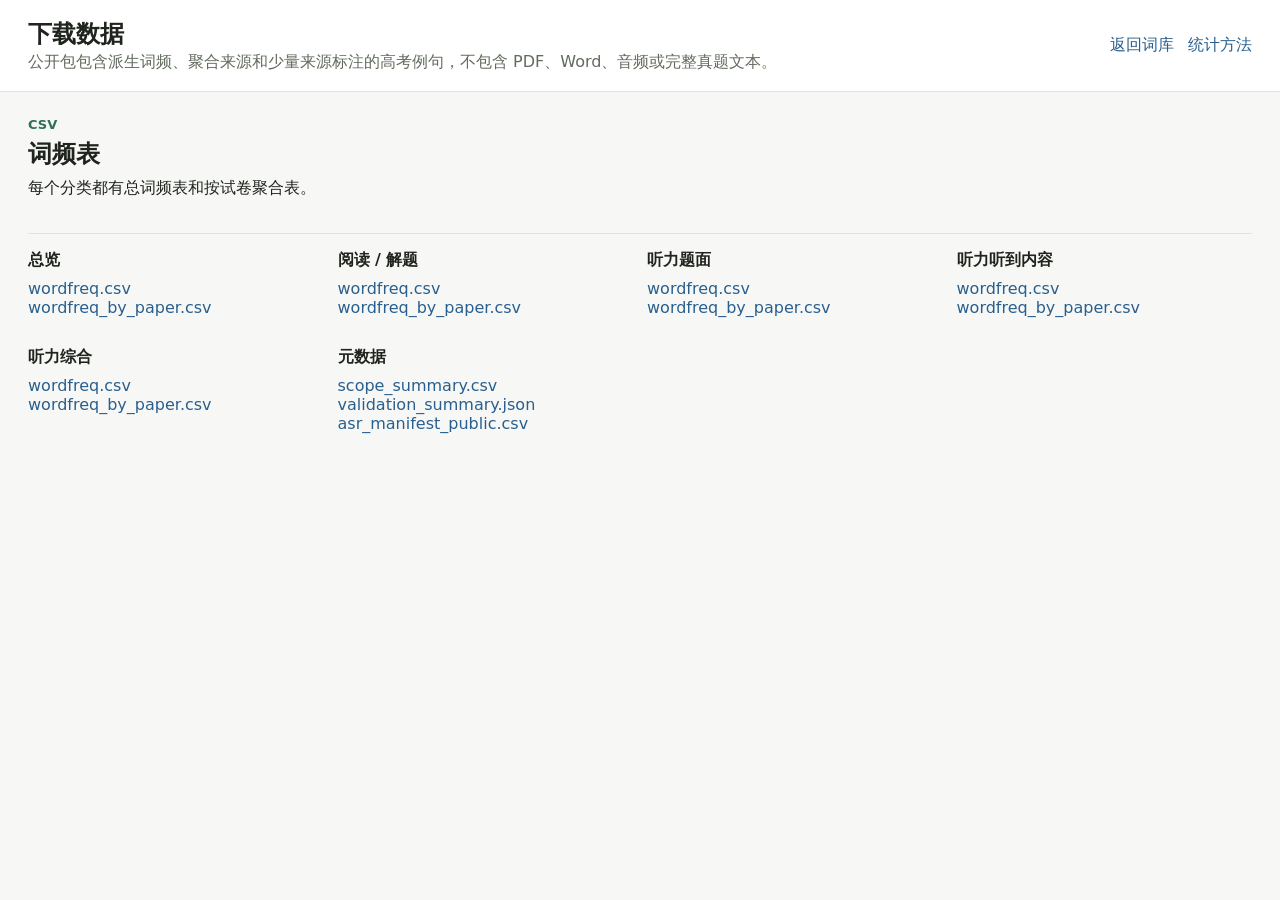
<file: docs/downloads/index.html>
<!doctype html>
<html lang="zh-CN">
<head>
  <meta charset="utf-8">
  <meta name="viewport" content="width=device-width, initial-scale=1">
  <title>下载数据 - 高考日语真题词频库</title>
  <link rel="icon" href="data:,">
  <link rel="stylesheet" href="../assets/style.css">
</head>
<body>
  <header class="topbar">
    <div>
      <h1>下载数据</h1>
      <p>公开包包含派生词频、聚合来源和少量来源标注的高考例句，不包含 PDF、Word、音频或完整真题文本。</p>
    </div>
    <nav class="top-actions"><a href="../">返回词库</a><a href="https://github.com/molang163/gaokao-ja-wordfreq/blob/main/methodology.md" target="_blank" rel="noopener">统计方法</a></nav>
  </header>
  <main class="content">
    <section class="hero-panel">
      <div>
        <span class="eyebrow">CSV</span>
        <h2>词频表</h2>
        <p>每个分类都有总词频表和按试卷聚合表。</p>
      </div>
    </section>
    <div class="about-grid" style="margin-top:16px">
      <article><h3>总览</h3><p><a href="all/wordfreq.csv">wordfreq.csv</a><br><a href="all/wordfreq_by_paper.csv">wordfreq_by_paper.csv</a></p></article>
      <article><h3>阅读 / 解题</h3><p><a href="solving/wordfreq.csv">wordfreq.csv</a><br><a href="solving/wordfreq_by_paper.csv">wordfreq_by_paper.csv</a></p></article>
      <article><h3>听力题面</h3><p><a href="listening/question/wordfreq.csv">wordfreq.csv</a><br><a href="listening/question/wordfreq_by_paper.csv">wordfreq_by_paper.csv</a></p></article>
      <article><h3>听力听到内容</h3><p><a href="listening/heard/wordfreq.csv">wordfreq.csv</a><br><a href="listening/heard/wordfreq_by_paper.csv">wordfreq_by_paper.csv</a></p></article>
      <article><h3>听力综合</h3><p><a href="listening/comprehensive/wordfreq.csv">wordfreq.csv</a><br><a href="listening/comprehensive/wordfreq_by_paper.csv">wordfreq_by_paper.csv</a></p></article>
      <article><h3>元数据</h3><p><a href="metadata/scope_summary.csv">scope_summary.csv</a><br><a href="metadata/validation_summary.json">validation_summary.json</a><br><a href="metadata/asr_manifest_public.csv">asr_manifest_public.csv</a></p></article>
    </div>
  </main>
</body>
</html>
</file>
<file: docs/assets/style.css>
:root {
  --bg: #f7f8f5;
  --panel: #ffffff;
  --panel-soft: #f0f3ee;
  --ink: #20241f;
  --muted: #626b5e;
  --line: #dfe5dc;
  --green: #2f6f55;
  --blue: #295f8f;
  --amber: #9a6a12;
  --red: #9a3d35;
  --shadow: 0 16px 40px rgba(24, 35, 28, .12);
}

* { box-sizing: border-box; }

body {
  margin: 0;
  background: var(--bg);
  color: var(--ink);
  font-family: system-ui, -apple-system, BlinkMacSystemFont, "Segoe UI", "Noto Sans CJK SC", "Noto Sans JP", sans-serif;
  letter-spacing: 0;
}

a { color: var(--blue); text-decoration: none; }
a:hover { text-decoration: underline; }

.topbar {
  display: flex;
  align-items: center;
  justify-content: space-between;
  gap: 24px;
  padding: 18px 28px;
  border-bottom: 1px solid var(--line);
  background: rgba(255, 255, 255, .92);
  position: sticky;
  top: 0;
  z-index: 20;
  backdrop-filter: blur(12px);
}

h1, h2, h3, p { margin-top: 0; }
h1 { margin-bottom: 2px; font-size: 24px; }
h2 { margin-bottom: 8px; font-size: 24px; }
h3 { margin-bottom: 8px; font-size: 16px; }

.topbar p { margin-bottom: 0; color: var(--muted); }
.top-actions { display: flex; gap: 14px; align-items: center; white-space: nowrap; }
.star-link { color: var(--green); font-weight: 700; }

.layout {
  display: grid;
  grid-template-columns: 280px minmax(0, 1fr);
  gap: 0;
  min-height: calc(100vh - 76px);
}

.sidebar {
  border-right: 1px solid var(--line);
  padding: 22px 18px;
  background: #fbfcfa;
}

.content { min-width: 0; padding: 22px 28px 40px; }

.tree-group { margin-bottom: 16px; }
.tree-title { color: var(--muted); font-size: 13px; margin: 0 0 6px; }
.tree-button {
  width: 100%;
  text-align: left;
  border: 0;
  background: transparent;
  padding: 8px 10px;
  border-radius: 8px;
  color: var(--ink);
  cursor: pointer;
}
.tree-button:hover { background: var(--panel-soft); }
.tree-button.active { background: #dfeee5; color: #143e2d; font-weight: 700; }

.mobile-controls { display: none; }

.notice {
  margin-top: 20px;
  border-top: 1px solid var(--line);
  padding-top: 16px;
  color: var(--muted);
  font-size: 13px;
}

.hero-panel {
  display: flex;
  align-items: flex-end;
  justify-content: space-between;
  gap: 24px;
  padding-bottom: 18px;
  border-bottom: 1px solid var(--line);
}

.eyebrow {
  display: inline-block;
  color: var(--green);
  font-weight: 700;
  font-size: 13px;
  margin-bottom: 6px;
}

.stats-strip {
  display: grid;
  grid-template-columns: repeat(3, minmax(96px, 1fr));
  gap: 10px;
  min-width: 320px;
}

.stat {
  background: var(--panel);
  border: 1px solid var(--line);
  border-radius: 8px;
  padding: 10px 12px;
}
.stat span { display: block; color: var(--muted); font-size: 12px; }
.stat strong { font-size: 20px; }

.quick-entries {
  display: flex;
  gap: 10px;
  overflow-x: auto;
  padding: 14px 0 0;
  scrollbar-width: thin;
}
.quick-button {
  min-height: 36px;
  flex: 0 0 auto;
  padding: 7px 11px;
  cursor: pointer;
  white-space: nowrap;
}
.quick-button:hover { background: var(--panel-soft); }
.quick-button.active {
  border-color: #9cc8af;
  background: #e6f3eb;
  color: #143e2d;
  font-weight: 700;
}

.toolbar {
  display: flex;
  align-items: end;
  gap: 14px;
  padding: 16px 0;
  flex-wrap: wrap;
}

label span { display: block; color: var(--muted); font-size: 12px; margin-bottom: 4px; }
input, select, button {
  font: inherit;
  border: 1px solid var(--line);
  background: var(--panel);
  color: var(--ink);
  border-radius: 8px;
}
input, select { min-height: 38px; padding: 8px 10px; }
.search-box input { width: min(420px, 70vw); }
.toggle { display: flex; align-items: center; gap: 8px; min-height: 38px; }
.toggle span { margin: 0; }

.table-shell {
  overflow: auto;
  background: var(--panel);
  border: 1px solid var(--line);
  border-radius: 8px;
}

.word-card-list { display: none; }

table { width: 100%; border-collapse: collapse; min-width: 920px; }
th, td { padding: 10px 12px; border-bottom: 1px solid var(--line); text-align: left; vertical-align: middle; }
th { font-size: 12px; color: var(--muted); background: #fbfcfa; position: sticky; top: 0; z-index: 1; }
tbody tr { cursor: pointer; }
tbody tr:hover { background: #f5f8f2; }
.word-main { font-weight: 700; font-size: 17px; }
.muted { color: var(--muted); }
.count { font-variant-numeric: tabular-nums; font-weight: 700; }
.badge-list { display: flex; gap: 6px; flex-wrap: wrap; }
.badge {
  display: inline-flex;
  align-items: center;
  min-height: 22px;
  padding: 2px 7px;
  border-radius: 999px;
  font-size: 12px;
  border: 1px solid var(--line);
  background: #f8faf7;
}
.badge.asr { color: var(--blue); border-color: #b9cfe0; background: #eef6fb; }
.badge.warn { color: var(--amber); border-color: #e0c893; background: #fff8e6; }
.badge.source { color: var(--green); border-color: #b9d6c8; background: #edf8f1; }
.mobile-label { display: none; }
.toast {
  position: fixed;
  left: 50%;
  bottom: 22px;
  z-index: 80;
  max-width: min(560px, calc(100vw - 32px));
  padding: 10px 14px;
  border: 1px solid #b9d6c8;
  border-radius: 8px;
  background: #143e2d;
  color: #fff;
  box-shadow: 0 12px 32px rgba(24, 35, 28, .18);
  opacity: 0;
  pointer-events: none;
  transform: translate(-50%, 10px);
  transition: opacity .16s ease, transform .16s ease;
}
.toast.show {
  opacity: 1;
  transform: translate(-50%, 0);
}

body:not(.show-data) .data-col { display: none; }
body.drawer-open { overflow: hidden; }

.pager {
  display: flex;
  align-items: center;
  justify-content: center;
  gap: 16px;
  padding: 18px 0;
}
.pager button, .drawer-close { padding: 8px 12px; cursor: pointer; }
.pager button:disabled { opacity: .45; cursor: not-allowed; }

.tooltip {
  position: fixed;
  z-index: 50;
  max-width: 460px;
  background: var(--panel);
  border: 1px solid var(--line);
  border-radius: 8px;
  box-shadow: var(--shadow);
  padding: 12px;
  font-size: 13px;
  pointer-events: none;
}
.tooltip-title { font-weight: 800; font-size: 16px; margin-bottom: 6px; }
.tooltip-block { border-top: 1px solid var(--line); padding-top: 8px; margin-top: 8px; }
.tooltip-grid { display: grid; grid-template-columns: 1fr 1fr; gap: 6px 14px; margin: 8px 0; }
.tooltip ul { margin: 6px 0 0; padding-left: 18px; }
.example-list { margin: 8px 0 0; padding-left: 18px; }
.example-list li { margin-bottom: 8px; }
.example-text { display: block; line-height: 1.55; }
.example-source { display: block; color: var(--muted); font-size: 12px; margin-top: 2px; }

.drawer-backdrop {
  position: fixed;
  inset: 0;
  background: rgba(20, 28, 22, .28);
  z-index: 60;
}
.drawer {
  position: fixed;
  top: 0;
  right: 0;
  width: min(720px, 100vw);
  height: 100vh;
  transform: translateX(100%);
  transition: transform .18s ease-out;
  background: var(--panel);
  box-shadow: var(--shadow);
  z-index: 70;
  overflow: auto;
  padding: 24px;
}
.drawer[hidden] { display: none; }
.drawer.open { transform: translateX(0); }
.drawer-close { float: right; }
.detail-title { font-size: 30px; margin-bottom: 4px; }
.detail-meta { color: var(--muted); margin-bottom: 18px; }
.detail-section { clear: both; padding-top: 18px; border-top: 1px solid var(--line); margin-top: 18px; }
.bar-row { display: grid; grid-template-columns: 120px 1fr 64px; gap: 10px; align-items: center; margin: 8px 0; }
.bar-track { height: 10px; background: var(--panel-soft); border-radius: 999px; overflow: hidden; }
.bar-fill { height: 100%; background: var(--green); }
.detail-table { min-width: 0; }
.detail-table th, .detail-table td { font-size: 13px; }

.about {
  padding: 28px;
  border-top: 1px solid var(--line);
}
.about-grid {
  display: grid;
  grid-template-columns: repeat(4, minmax(0, 1fr));
  gap: 14px;
}
.about article {
  background: var(--panel);
  border: 1px solid var(--line);
  border-radius: 8px;
  padding: 16px;
}
.about p { color: var(--muted); margin-bottom: 0; }
.site-footer { padding: 14px 28px; border-top: 1px solid var(--line); color: var(--muted); font-size: 13px; background: #fff; }
.site-footer p { margin: 0; }

@media (max-width: 900px) {
  .topbar { align-items: flex-start; flex-direction: column; padding: 16px; gap: 10px; }
  .top-actions { width: 100%; overflow-x: auto; padding-bottom: 2px; }
  .layout { display: block; }
  .sidebar { border-right: 0; border-bottom: 1px solid var(--line); padding: 14px 16px; }
  .tree { display: none; }
  .mobile-controls { display: block; }
  .mobile-controls select { width: 100%; min-height: 44px; }
  .notice { margin-top: 12px; padding-top: 12px; }
  .content { padding: 16px; }
  .hero-panel { display: block; }
  .stats-strip { grid-template-columns: repeat(3, 1fr); min-width: 0; margin-top: 14px; }
  .quick-entries { padding-top: 12px; }
  .quick-button { min-height: 44px; }
  .search-box input { width: 100%; }
  .toolbar { align-items: stretch; }
  .toolbar label { width: 100%; }
  .toolbar input, .toolbar select { width: 100%; min-height: 44px; }
  .toggle { min-height: 44px; }
  .content > .table-shell { display: none; }
  .word-card-list {
    display: grid;
    gap: 10px;
  }
  .word-card {
    background: var(--panel);
    border: 1px solid var(--line);
    border-radius: 8px;
    padding: 12px;
    cursor: pointer;
  }
  .word-card:focus-visible {
    outline: 3px solid #9cc8af;
    outline-offset: 2px;
  }
  .word-card-main {
    display: flex;
    align-items: flex-start;
    justify-content: space-between;
    gap: 12px;
  }
  .word-card-word {
    font-size: 22px;
    line-height: 1.2;
    font-weight: 800;
  }
  .word-card-reading {
    margin-top: 4px;
    color: var(--muted);
    font-size: 14px;
    line-height: 1.45;
  }
  .word-card-current {
    min-width: 64px;
    text-align: right;
  }
  .word-card-current span {
    display: block;
    color: var(--muted);
    font-size: 12px;
    font-weight: 400;
  }
  .word-card-note {
    margin-top: 8px;
    color: var(--muted);
    font-size: 13px;
    line-height: 1.5;
  }
  .word-card-metrics {
    display: grid;
    grid-template-columns: repeat(3, 1fr);
    gap: 8px;
    margin-top: 10px;
    padding-top: 10px;
    border-top: 1px solid var(--line);
  }
  .word-card-metrics span {
    display: block;
    color: var(--muted);
    font-size: 12px;
  }
  .word-card-metrics strong {
    display: block;
    margin-top: 2px;
    font-size: 17px;
  }
  .word-card-tags { margin-top: 10px; }
  .word-card-actions {
    display: flex;
    gap: 8px;
    margin-top: 10px;
  }
  .word-card-actions button,
  .word-card-actions a {
    flex: 1;
    min-height: 44px;
    display: inline-flex;
    align-items: center;
    justify-content: center;
    padding: 8px 10px;
    border: 1px solid var(--line);
    border-radius: 8px;
    background: var(--panel);
  }
  .word-card-actions button {
    color: var(--ink);
    cursor: pointer;
  }
  .word-card-actions .desktop-label { display: none; }
  .word-card-actions .mobile-label { display: inline; }
  .pager button { min-height: 44px; min-width: 88px; }
  .about-grid { grid-template-columns: 1fr; }
  .site-footer { padding: 14px 16px; }
  .drawer { padding: 18px; }
}

@media (max-width: 700px) {
  .topbar { position: static; }
  h1 { font-size: 22px; }
  h2 { font-size: 22px; }
  .stats-strip { gap: 8px; }
  .stat { padding: 8px 10px; }
  .stat strong { font-size: 18px; }
  .drawer {
    width: 100vw;
    height: 100dvh;
    padding: 16px;
  }
  .drawer-close {
    float: none;
    position: sticky;
    top: 0;
    z-index: 2;
    width: 100%;
    min-height: 44px;
    margin-bottom: 12px;
    background: var(--panel);
  }
  .detail-title { font-size: 28px; }
  .bar-row { grid-template-columns: 88px 1fr 52px; }
}
</file>
